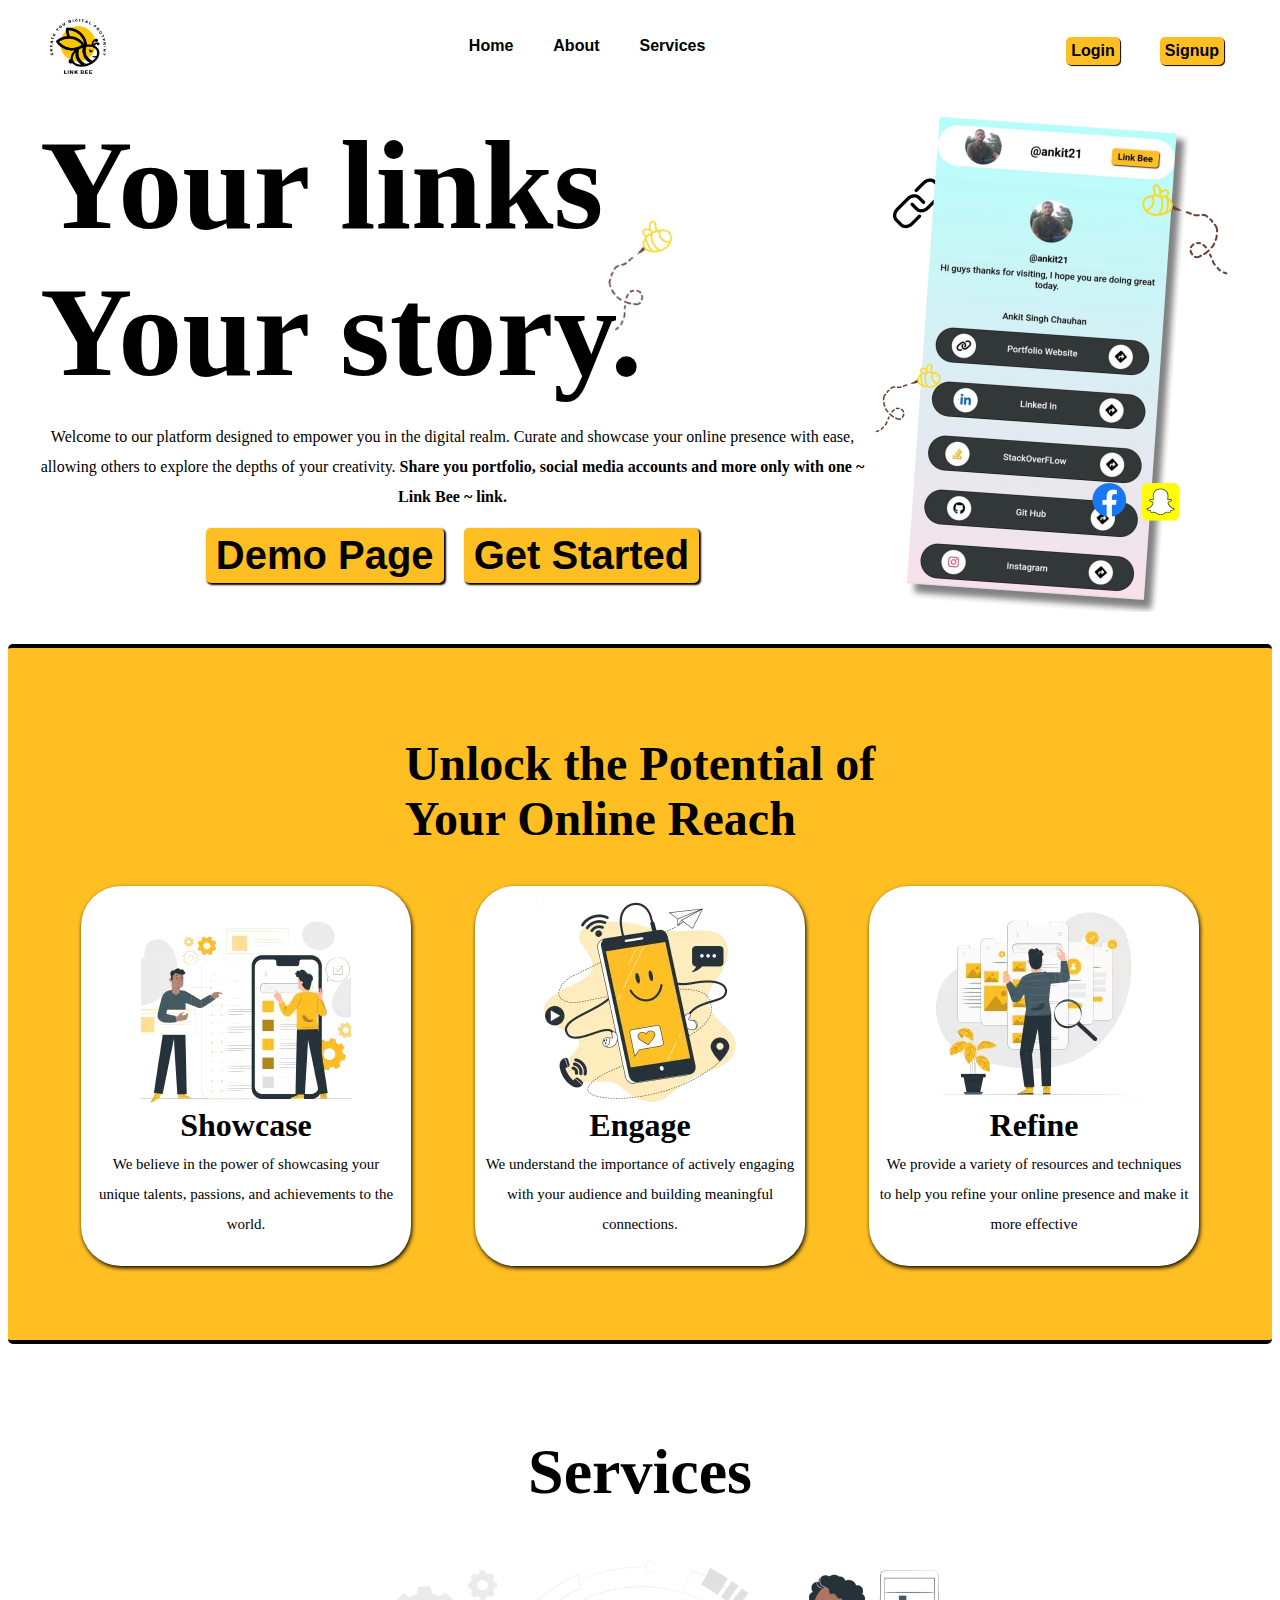
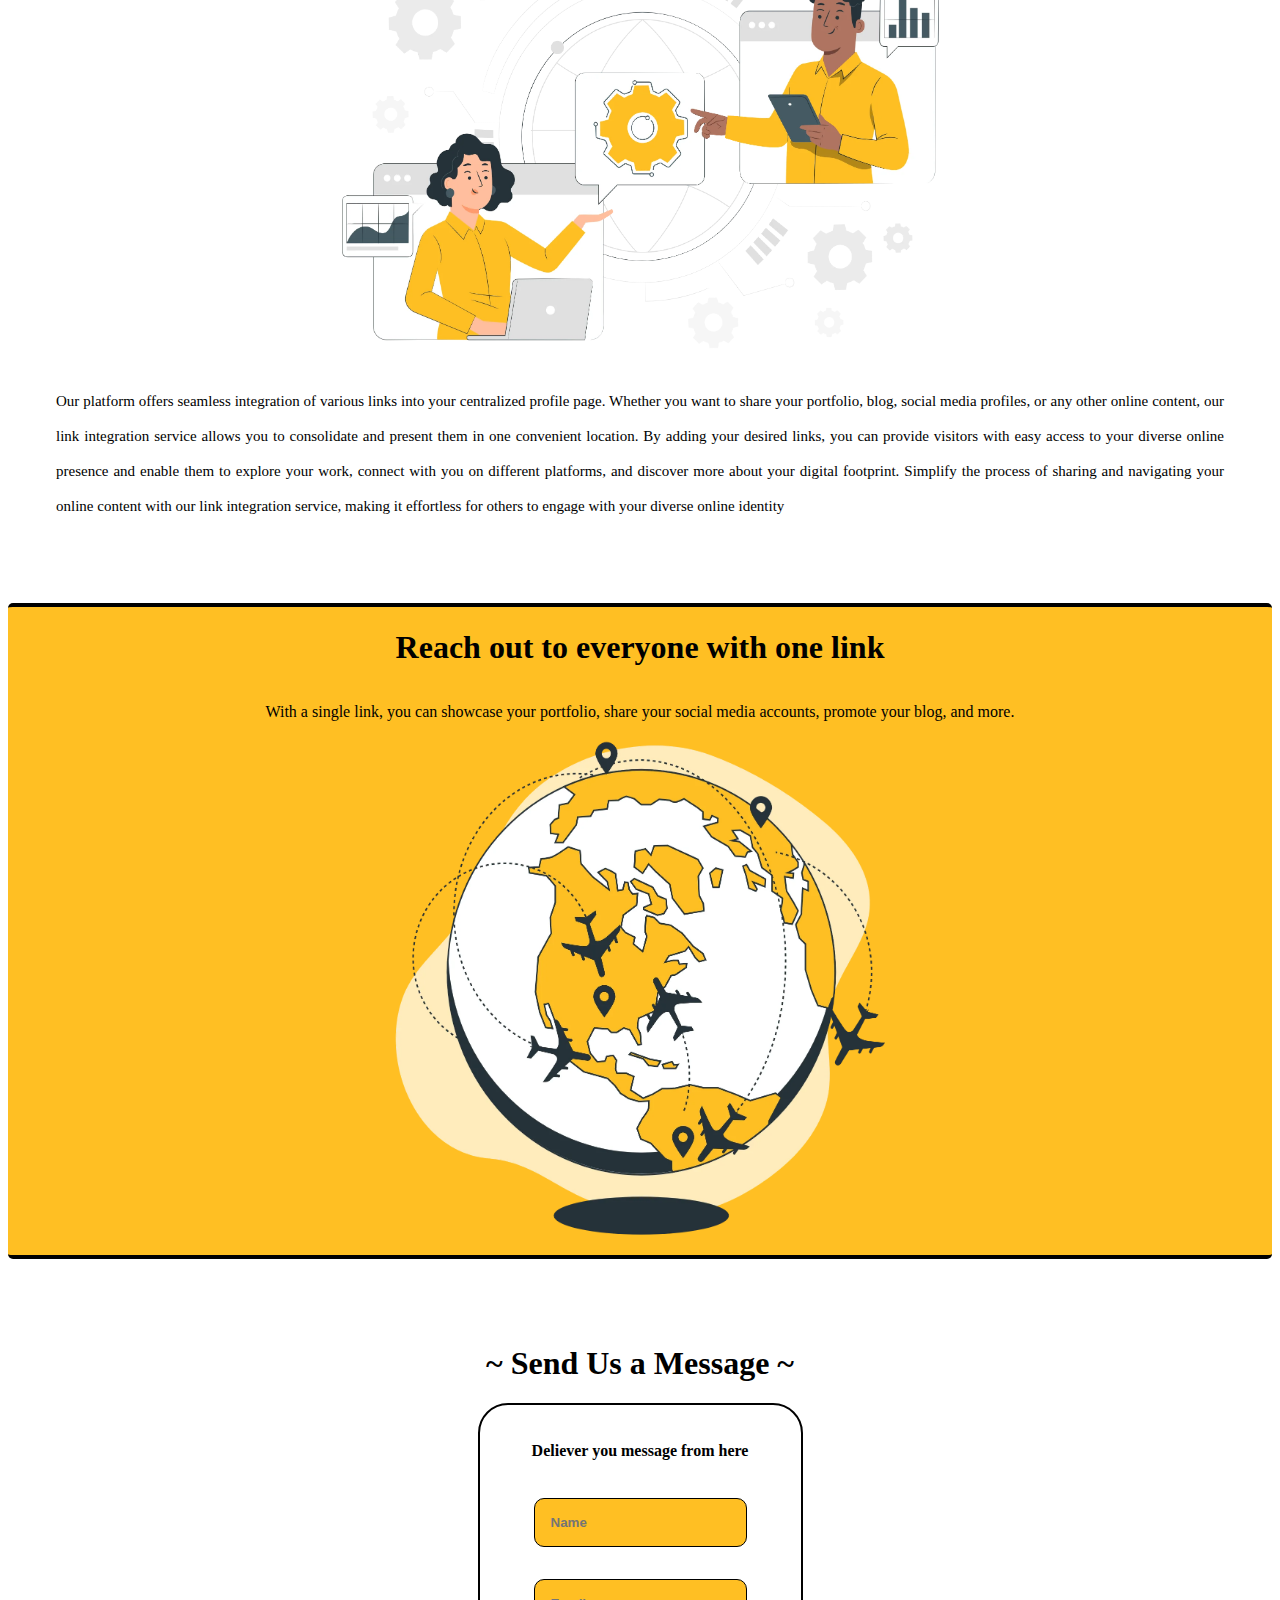
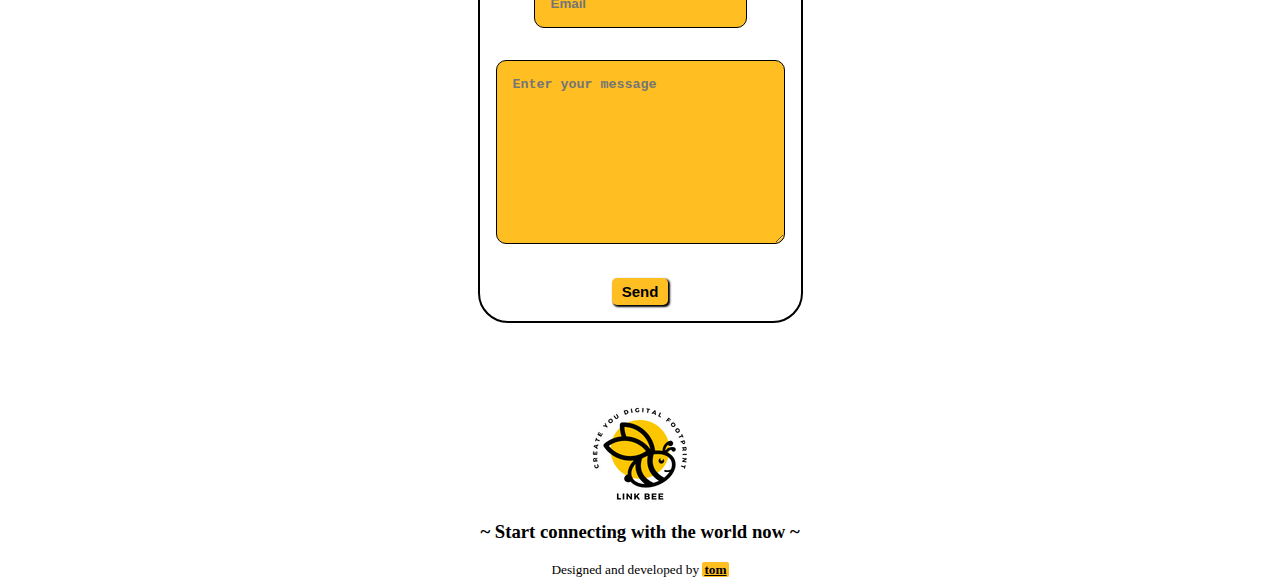
<file: index.html>
<!DOCTYPE html>
<html lang="en">
<head>
    <meta charset="UTF-8">
    <meta name="viewport" content="width=device-width, initial-scale=1.0">
    <title>Document</title>
    <link rel="stylesheet", href="style.css">
</head>
<body>
    <div class="navbar">
        <img src="images/link beelogo.png" alt="logo">
        <div class="navbar-link">
            <h4 onclick="scrollSection('main_home')">Home</h4>
            <h4 onclick="scrollSection('About_main')">About</h4>
            <h4 onclick="scrollSection('Services')">Services</h4>
        </div>
        <div class="links">
            <a href="login.html"><h4>Login</h4></a>
            <a href="signup.html"><h4>Signup</h4></a>
        </div>
    </div>
    <div class="main_home">
        <img class="main_home_img1" src="images/download.webp" alt="">
        <div>
            <div>
                <h1>Your links</h1>
                <h1>Your story.</h1>
            </div>
            <div class="align">
                <p>Welcome to our platform designed to empower you in the digital realm. Curate and showcase your online presence with ease, allowing others to explore the depths of your creativity. 
                    <b>Share you portfolio, social media accounts and more only with one ~ Link Bee ~ link.
                    </b>
                </p>
            </div>
            <div class="align2">
                <button>Demo Page</button>
                <button onclick="window.location.href='login.html'">Get Started</button>
            </div>
        </div>
        <img class="main_home_img2" src="images/Linkbee_Home_Image-48ad4e36.webp" alt="">
    </div>
    <div class="About_main">
        <h2><b>Unlock</b> the Potential of<br> Your Online Reach</h2>
        <div class="About_main_primary">
            <div class="About_main_secondary">
                <img src="images/showcase.webp" alt="">
                <h4>Showcase</h4><br>
                <p>We believe in the power of showcasing your unique talents, passions, and achievements to the world.</p>
            </div>
            <div class="About_main_secondary">
                <img src="images/engage.webp" alt="">
                <h4>Engage</h4><br>
                <p>We understand the importance of actively engaging with your audience and building meaningful connections.</p>
            </div>
            <div class="About_main_secondary">
                <img src="images/refine.webp" alt="">
                <h4>Refine</h4><br>
                <p>We provide a variety of resources and techniques to help you refine your online presence and make it more effective</p>
            </div>
        </div>
        <br><br>
    </div>
    <div class="Services" >
        <h1>Services</h1>
        <img src="images/meeting.webp" alt=""><br>
        <p>Our platform offers seamless integration of various links into your centralized profile page. Whether you want to share your portfolio, blog, social media profiles, or any other online content, our link integration service allows you to consolidate and present them in one convenient location. By adding your desired links, you can provide visitors with easy access to your diverse online presence and enable them to explore your work, connect with you on different platforms, and discover more about your digital footprint. Simplify the process of sharing and navigating your online content with our link integration service, making it effortless for others to engage with your diverse online identity</p>
    </div>
    <div class="someAdd">
        <h1>Reach out to everyone with one link</h1>
        <p>With a single link, you can showcase your portfolio, share your social media accounts, promote your blog, and more.</p>
        <img src="images/globe.webp" alt=""><br>
    </div>
    <div class="contact" style="border-bottom: 6px #ffbf23;">
        <h1>~ Send Us a Message ~</h1>
        <form class="conForm">
            <h4>Deliever you message from here</h4>
            <input type="text" required placeholder="Name">
            <input type="text" required placeholder="Email">
            <textarea name="message" required placeholder="Enter your message" cols="30" rows="10"></textarea><br>
            <button>Send</button>
        </form>
    </div>
    <div class="footer">
        <img src="images/link beelogo.png" alt="">
        <h3>~ Start connecting with the world now ~</h3>
        <small>Designed and developed by <a href="">tom</a></small>
    </div>
    <script>
        function scrollSection(classname){
            document.getElementsByClassName(classname)[0].scrollIntoView({behavior:"smooth"})
        }
    </script>
</body>
</html>
</file>
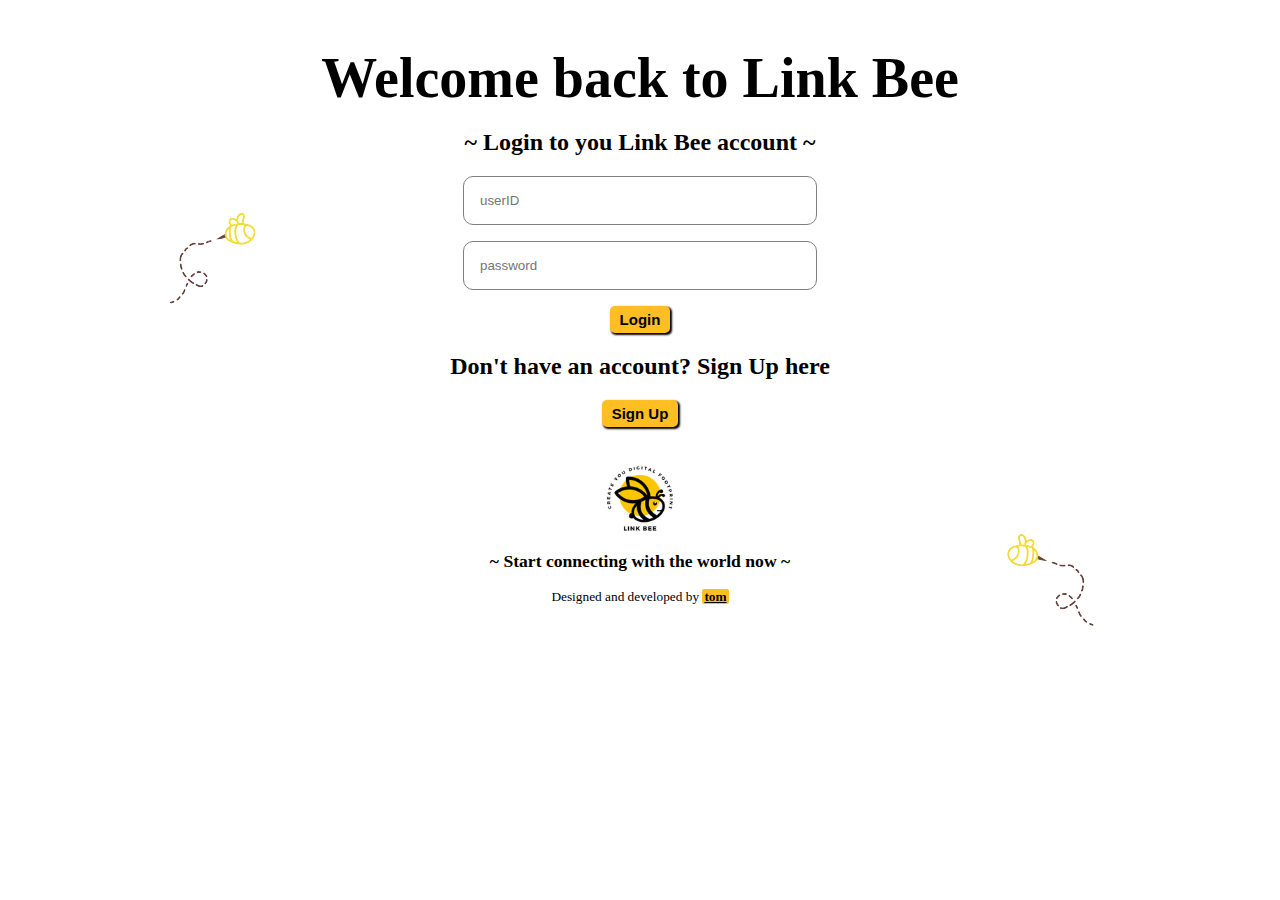
<file: login.html>
<!DOCTYPE html>
<html lang="en">
<head>
    <meta charset="UTF-8">
    <meta name="viewport" content="width=device-width, initial-scale=1.0">
    <title>login</title>
    <link rel="stylesheet" href="login.css">
</head>
<body>
    <div class="login">
        <div class="border"></div>
        <div class="images">
            <img id="ele1" src="images/download.webp" alt="">
            <img id="ele2" src="images/download2.webp" alt="">
        </div>
        <h1>Welcome back to Link Bee</h1>
        <h2>~ Login to you Link Bee account ~</h2>
        <form action="">
            <input type="userID" required placeholder="userID">
            <input type="password" required placeholder="password">
            <button>Login</button>
        </form>
        <h2>Don't have an account? Sign Up here</h2>
        <button onclick="window.location.href='signup.html'">Sign Up</button>
        <br><br>
    </div>
    <div class="footer">
        <img src="images/link beelogo.png" alt="">
        <h3 style="font-size: 1.1rem;">~ Start connecting with the world now ~</h3>
        <small style="margin-bottom: 1rem;">Designed and developed by <a href="">tom</a></small>
    </div>
</body>
</html>
</file>
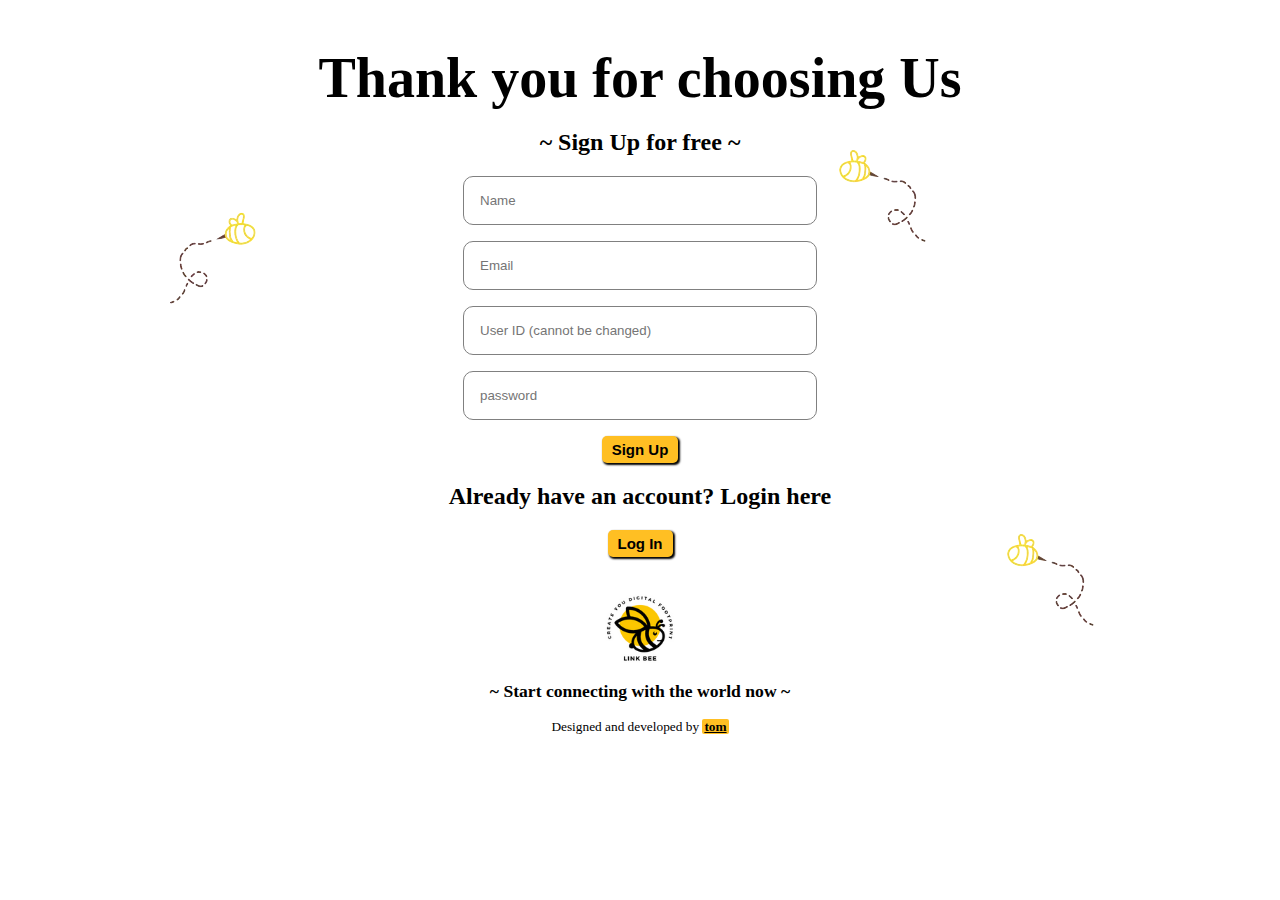
<file: signup.html>
<!DOCTYPE html>
<html lang="en">
<head>
    <meta charset="UTF-8">
    <meta name="viewport" content="width=device-width, initial-scale=1.0">
    <title>Signup</title>
    <link rel="stylesheet" href="signup.css">
</head>
<body>
    <div class="signup">
        <div class="images">
            <img id="ele3" src="images/download.webp" alt="">
            <img id="ele4" src="images/download2.webp" alt="">
            <img id="ele5" src="images/download2.webp" alt="">
        </div>
        <h1>Thank you for choosing Us</h1>
        <h2 style="font-size: 1.5rem;">~ Sign Up for free ~</h2>
        <form action="">
            <input type="text" required placeholder="Name">
            <input type="email" required placeholder="Email">
            <input type="text" required placeholder="User ID (cannot be changed)">
            <input type="password" required placeholder="password">
            <button>Sign Up</button>
        </form>
        <h2>Already have an account? Login here</h2>
        <button onclick="window.location.href='login.html'">Log In</button>
        <br><br>
    </div>
    <div class="footer">
        <img src="images/link beelogo.png" alt="">
        <h3 style="font-size: 1.1rem;">~ Start connecting with the world now ~</h3>
        <small style="margin-bottom: 1rem;">Designed and developed by <a href="">tom</a></small>
    </div>
</body>
</html>
</file>
<file: style.css>
.navbar{
    display: flex;
    justify-content: space-between;
    margin: 1rem;
    font-family: Arial, Helvetica, sans-serif;
    position: fixed;
    left: 0px;
    right: 0px;
    top: 0px;
    background-color: #fff;
    z-index: 10000;
    border-radius: 100px;
}
.navbar a{
    color: black;
    text-decoration: none;
    
}
.navbar img{
    margin-left: 2rem;
    width: 60px;
    height: 60px;
}
.navbar .navbar-link{
    display: flex;
    /* justify-content: space-between; */
    cursor: pointer;
}
.navbar-link h4{
    padding-inline: 20px;
}
.links{
    display: flex;
    justify-content: space-between;
}
.links h4{
    background-color: #ffbf23;
    padding: 5px;
    border-radius: 5px;
    box-shadow: 1px 1px 1px #000;
    margin-right: 2.5rem;
    cursor: pointer;
}
.main_home{
    display: flex;
    padding-top: 5rem;
    /* flex-direction: column; */
    margin: 2rem;
}
.main_home h1{
    display: block;
    /* margin-top: -3rem; */
    margin: 0;
    font-size: 8rem;
    /* z-index: ; */
    font-weight: bold;
    display: flex;
    flex-direction: column;
    align-items: left;
}
.main_home_img1{
    height: 100px;
    width: 100px;
    /* margin: 4rem 0rem; */
    position: absolute;
    top: 25%;
    right: 46%;
    rotate: -20deg;
}
.main_home_img2 {
    /* display: flex;
    justify-content: center; */
    width: 430px;
    height: 500px;
    /* margin: 4rem 0rem; */
    border-radius: 30px;
    /* align-items: center; */
}
    
.main_home p {
    text-align: center;
    line-height: 30px;
}
.align{
    display: flex;
    align-items: center;
    flex-direction: column;
    justify-content: center;
    text-align: center;
}
.align2{
    display: flex;
    align-items: center;
    justify-content: center;
}
.align2 button{
    font-size: 40px;
    font-weight: bolder;
    padding: 5px 10px;
    background-color: #ffbf23;
    margin: 0 10px;
    border: none;
    border-radius: 5px;
    box-shadow: 1.7px 1.7px 2px #000;
    cursor: pointer;
}

.About_main{
    display: flex;
    justify-content: center;
    flex-direction: column;
    align-items: center;
    font-size: 2rem;
    background-color: #ffbf23;
    border-bottom: 4px solid black;
    border-top: 4px solid black;
    border-radius: 5px;
    padding-top: 3rem;
}
.About_main_primary{
    display: flex;
    align-items: center;
    justify-content: center;
    flex-direction: row;
}
.About_main_secondary{
    background-color: #fff;
    width: 330px;
    height: 380px;
    border-radius: 40px;
    box-shadow: 1px 2px 4px #000;
    display: flex;
    align-items: center;
    justify-content: center;
    flex-direction: column;
    margin: 0px 2rem;
}
.About_main_secondary h4{margin: 0;}
.About_main_secondary p {
    margin-top: -2rem;
    font-size: 15px;
    text-align: center;
    padding: 0 10px;
    line-height: 30px;
}
.Services{
    display: flex;
    align-items: center;
    justify-content: center;
    flex-direction: column;
    padding-top: 3rem;
}
.Services img {
    width: 600px;
    height: 400px;
}
.Services p {
    padding: 0rem 3rem;
    line-height: 35px;
    font-size: 15px;
    text-align: justify;
}
.Services h1{font-size: 4rem;}
.someAdd{
    display: flex;
    align-items: center;
    flex-direction: column;
    background-color: #ffbf23;
    margin: 4rem 0rem;
    border-bottom: 4px solid black;
    border-top: 4px solid black;
    border-radius: 5px;
    /* position: relative; */
}
.someAdd img {
    height: 500px;
    width: 500px;
}
.contact{
    display: flex;
    align-items: center;
    justify-content: center;
    flex-direction: column;
    margin-bottom: 2rem;
    /* border-bottom: 6px #ffbf23; */
}
.contact .conForm{
    display: flex;
    align-items: center;
    justify-content: center;
    flex-direction: column;
    padding: 1rem;
    margin-bottom: 3rem;
    border: 2px solid black;
    border-radius: 30px;
}
.conForm input,textarea{
    margin: 1rem 0rem;
    border: 1px solid black;
    border-radius: 10px;
    padding: 1rem;
    background-color: #ffbf23;
    font-weight: bolder;
}
.conForm button{
    padding: 5px 10px;
    background-color: #ffbf23;
    font-weight: bolder;
    border: none;
    font-size: 15px;
    box-shadow: 1.7px 1.7px 2px #000;
    border-radius: 5px;
    cursor: pointer;
}
.footer{
    display: flex;
    align-items: center;
    flex-direction: column;
    /* border-top:6px #ffbf23 ; */
    border: 20px;
}
.footer a{
    color: #000;
    font-weight: bolder;
    background-color: #ffbf23;
    padding: 0 2px;
    border-radius: 2px;
}
</file>
<file: login.css>
.border{
    display: block;
}

.login{
    display: flex;
    align-items: center;
    justify-content: center;
    flex-direction: column;
    text-align: center;
}
h2{
    font-size: 1.5em;
}
.login h1{
    font-size: 3.5rem;
    text-align: center;
    font-weight: bolder;
    margin-bottom: 0;
}
.login .images{
    position: absolute;
    top: 50px;
    left: 50px;
    z-index: 1;
}
#ele1{
    width: 100px;
    height: 100px;
    position: relative;
    top: 10rem;
    left: 113px;
    z-index: 1;
}
#ele2{
    width: 100px;
    height: 100px;
    position: relative;
    top: 30rem;
    left: 53rem;
    z-index: 1;
}
.login form{
    display: flex;
    align-items: center;
    justify-content: center;
    flex-direction: column;
}
.login input{
    padding: 1rem;
    margin-bottom: 1rem;
    border-radius: 10px;
    border: 1.5px solid gray;
    width: 20rem;
}
.login button{
    padding: 5px 10px;
    background-color: #ffbf23;
    font-weight: bolder;
    border: none;
    font-size: 15px;
    box-shadow: 1.7px 1.7px 2px #000;
    border-radius: 5px;
    cursor: pointer;
}
.footer{
    display: flex;
    align-items: center;
    justify-content: center;
    flex-direction: column;
}
.footer img{
    width: 70px;
    height: 70px;
}
.footer a{
    color: #000;
    font-weight: bolder;
    background-color: #ffbf23;
    padding: 0 2px;
    border-radius: 2px;
}
</file>
<file: signup.css>
.signup{
    display: flex;
    align-items: center;
    justify-content: center;
    flex-direction: column;
    /* font-family: var(--main-font); */
    text-align: center;
}
.images{
    position: absolute;
    top: 50px;
    left: 50px;
    z-index: 1;
}
#ele3{
    width: 100px;
    height: 100px;
    position: relative;
    top: 10rem;
    left: 113px;
    z-index: 1;
}
#ele4{
    width: 100px;
    height: 100px;
    position: relative;
    top: 30rem;
    left: 53rem;
    z-index: 1;
}
#ele5{
    width: 100px;
    height: 100px;
    position: relative;
    top: 6rem;
    left: 36rem;
    z-index: 1;
}
.signup h1{
    font-size: 3.5rem;
    text-align: center;
    font-weight: bolder;
    margin-bottom: 0;
}
.signup form{
    display: flex;
    align-items: center;
    justify-content: center;
    flex-direction: column;
}
.signup input{
    padding: 1rem;
    margin-bottom: 1rem;
    border-radius: 10px;
    border: 1.5px solid gray;
    width: 20rem;
}
.signup button{
    padding: 5px 10px;
    background-color: #ffbf23;
    font-weight: bolder;
    border: none;
    font-size: 15px;
    box-shadow: 1.7px 1.7px 2px #000;
    border-radius: 5px;
}
.footer{
    display: flex;
    align-items: center;
    justify-content: center;
    flex-direction: column;
}
.footer img{
    width: 70px;
    height: 70px;
}
.footer a{
    color: #000;
    font-weight: bolder;
    background-color: #ffbf23;
    padding: 0 2px;
    border-radius: 2px;
}
</file>
